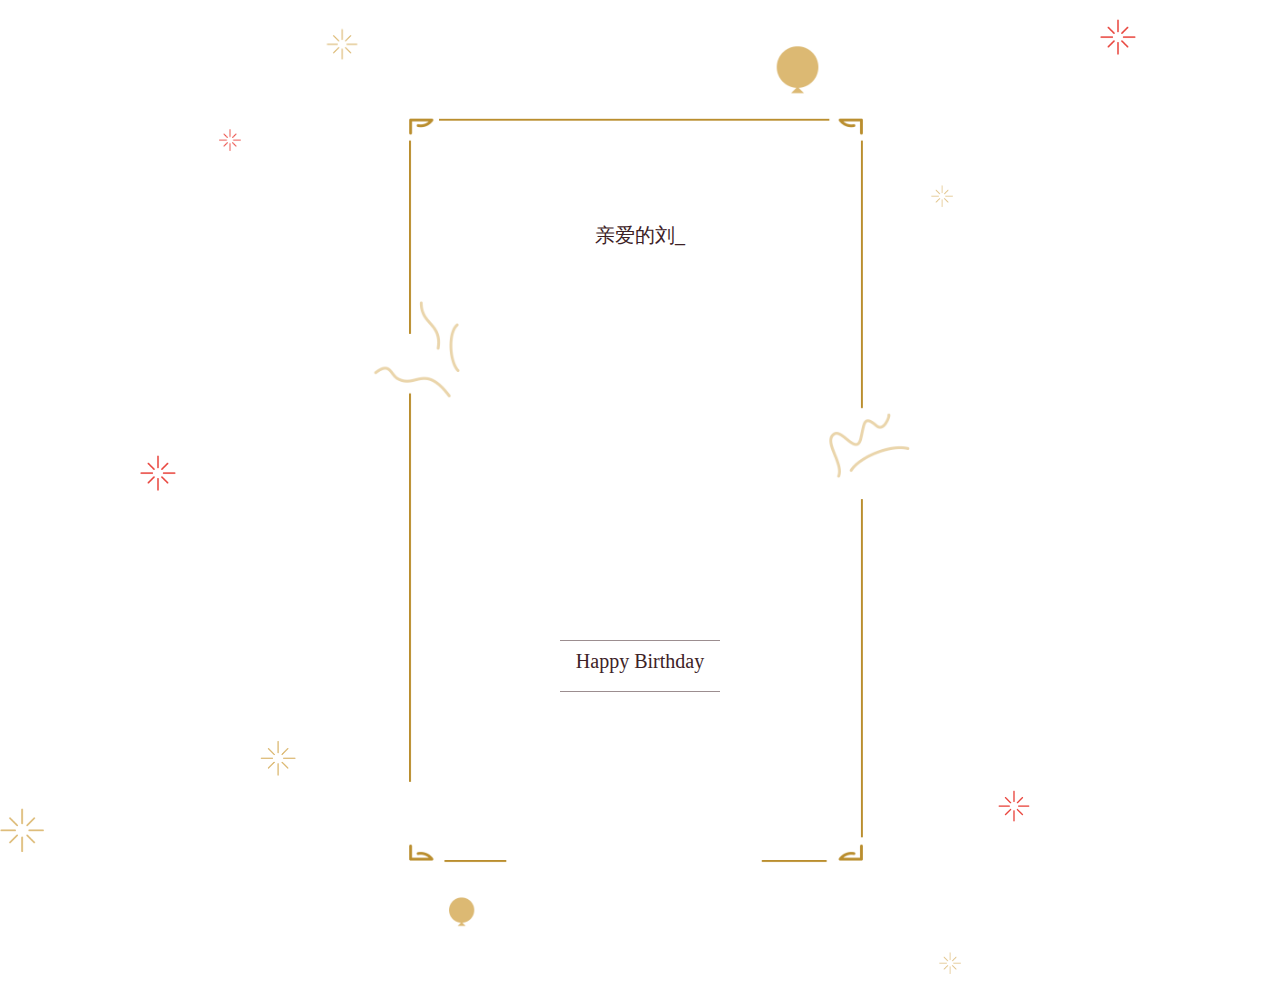
<file: anniversary/index.html>
<!doctype html>
<html>
<head>
<meta charset="utf-8">
<meta name="viewport" content="width=device-width,initial-scale=1,maximum-scale=1,minimum-scale=1,user-scalable=no"/>
<meta content="telephone=no" name="format-detection" />
<meta name="apple-touch-fullscreen" content="yes" />
<meta name="apple-mobile-web-app-capable" content="yes" />
<meta name="apple-mobile-web-app-status-bar-style" content="black" />
<title> 刘丹生日快乐 </title>
<link href="css/card.css" type="text/css" rel="stylesheet">
</head>

<body>
<div class="cantainer">
    <div class="line1"></div>
    <div class="line2"></div>
    <div class="line3"></div>
    <div class="line4"></div>
    <div class="line5"></div>
    <div class="line6"></div>
    <div class="line7"></div>
    <div class="line8"></div>

    <div class="topic">
        Happy Birthday
    </div>
</div>

<div class="footer">
    <div class="cake">
        &nbsp;
    </div>
    <div class="icon_fire" id="playFire">
        &nbsp;
    </div>
    &nbsp;
</div>

<!-- <video id="bgaudio" loop>
    <source src="mp3/movie.mp4" type="video/mp4" />
</video> -->

<script type="text/javascript" src="script/zepto.js"></script>
<script type="text/javascript">
var postArr=[
    {
        "posX":274,
        "posY":10,
        "color":"r",
        "scale":.8,
        "opacity":1
    },
    {
        "posX":80,
        "posY":14,
        "color":"y",
        "scale":.7,
        "opacity":1
    },
    {
        "posX":52,
        "posY":75,
        "color":"r",
        "scale":.5,
        "opacity":1
    },
    {
        "posX":230,
        "posY":110,
        "color":"y",
        "scale":.5,
        "opacity":1
    },
    {
        "posX":34,
        "posY":285,
        "color":"r",
        "scale":.8,
        "opacity":1
    },
    {
        "posX":64,
        "posY":465,
        "color":"y",
        "scale":.8,
        "opacity":1
    },
    {
        "posX":248,
        "posY":495,
        "color":"r",
        "scale":.7,
        "opacity":1
    },
    {
        "posX":0,
        "posY":510,
        "color":"y",
        "scale":1,
        "opacity":1
    },
    {
        "posX":232,
        "posY":594,
        "color":"y",
        "scale":.5,
        "opacity":1
    }
]


var urlQuery=function(name){
    var href = location.search;
    href = href.replace(/#[^&]*$/,'');
    var _index = href.indexOf(name+"=");
    if(_index != -1){
        var a = href.substr(_index),b = new Array();
        if(a.indexOf("&") == -1){
            b = a.split("=");
        }
        else{
            b = a.substr(0,a.indexOf("&")).split("=");
        }

        var str="";
        $.each(b, function (i,n) {
            if (i>0) {
                if(n=="") {
                    str=str+"=";
                } else {
                    str=str+n
                }
            };
        })
        return decodeURIComponent(str);
    }
    else{
        return "";
    }
}

window.onload=function () {
var bodyDom=$('body');
    var startDom=[];
    var screenW=$(window).width();
    var screenH=$(window).height();
    var scrollTop=0;
    var scrollStep=0;

    if (screenW<375) {
        scrollStep=30;
    } else if (screenW<414) {
        scrollStep=38;
    } else if (screenW<480) {
        scrollStep=44;
    } else {
        scrollStep=50;
    };

    // star
    $.each(postArr, function (i,n) {
        var newX=parseInt(n.posX/320*screenW);
        var newY=parseInt(n.posY/568*screenH);

        startDom[i]=$('<span>&nbsp;</span>')
        startDom[i].addClass('start start_'+n.color).css({'left':newX+'px','top':newY+'px','opacity':n.opacity, '-webkit-transform':'scale('+n.scale+','+n.scale+')'});
        bodyDom.append(startDom[i]);

        var flag=Math.random()>=.5?1:0;
        var delayTime=parseInt(Math.random()*2000);
        if (delayTime<400) {
            delayTime=400;
        } else if (delayTime>700) {
            delayTime=700;
        };
        var minScale=n.scale*100-20;
        var maxScale=n.scale*100+20>100?100:n.scale*100+20;

        if (flag) {
            startDom[i].css({'-webkit-animation':'startF'+maxScale+'T'+minScale+' '+delayTime+'ms '+delayTime+'ms infinite ease-in-out'});
        } else {
            startDom[i].css({'-webkit-animation':'startF'+minScale+'T'+maxScale+' '+delayTime+'ms '+delayTime+'ms infinite ease-in-out'});
        };
    })

    //input msg
    var enterTextDelay=200;
    var enterText=function (str, objName, callback) {
        var htmlCode=$('.'+objName).html();
        htmlCode=htmlCode.replace("_","");
        var curPos=htmlCode==""?0:htmlCode.length;
        var curStr=str.substr(curPos,1);
        if (htmlCode.length+1 == str.length) {
            $('.'+objName).html(htmlCode+curStr);
            callback && callback();

            scrollTop=scrollTop+scrollStep;
            $(window).scrollTop(scrollTop);

        } else {
            $('.'+objName).html(htmlCode+curStr+"_");
            setTimeout(function () {
                enterText(str, objName, callback);
                
            }, enterTextDelay);
        };
    }

    var userInfo=[{"token":"e31f5c474861c213ef70b3b8acabf576","name":"刘丹","startDate":"1982-05-27"}];

    var autoEnterArr=[];
    //生日快乐！谢谢你这么多年伴我一起度过快乐的日子。谢谢你给了我一个聪明可爱的儿子。谢谢你为咱们大家和小家所付出的一切。我永远爱你和我们的儿子
    var msgArr=["亲爱的同学：","此刻迎来口袋购物周年纪念日，","祝你生日快乐！","谢谢你这么多年伴我一起度过快乐的日子","谢谢你给了我一个聪明可爱的儿子","谢谢你为我们家所付出的一切","我永远爱你和我们的儿子！","卢勇福祝刘丹生日快乐！！！"];
    var getDay=function (diffTime) {
        var day=parseInt(diffTime/24/60/60/1000);
        return day;
    }
    var getHour=function (diffTime) {
        var hour=parseInt(diffTime%(24*60*60*1000)/60/60/1000);
        return hour;
    }    
    var getMinite=function (diffTime) {
        var minite=parseInt(diffTime%(24*60*60*1000)%(60*60*1000)/1000/60);
        return minite;
    }
    var companyStart=new Date("2011-05-19");
    var companyCurDate=new Date();
    var comDiffTime=companyCurDate-companyStart;
    var comDayString=getDay(comDiffTime)!=0?getDay(comDiffTime)+"天":"";
    var comHourString=getHour(comDiffTime)!=0?getHour(comDiffTime)+"小时":"";
    var comMiniteString=getMinite(comDiffTime)!=0?getMinite(comDiffTime)+"分":"";

    msgArr[1]="此刻公司已走过"+comDayString+comHourString+comMiniteString+"，";

    var getCurUser=function () {
        var tempToken='e31f5c474861c213ef70b3b8acabf576';
        $.each(userInfo, function (i,n) {
            if (n.token == tempToken) {
                var inTime=n.startDate.split("-");
                inTime[1]=inTime[1].length<2?"0"+inTime[1]:inTime[1];
                inTime[2]=inTime[2].length<2?"0"+inTime[2]:inTime[2];
                var inTimeString=inTime.join("-");

                var startDate=new Date(inTimeString);
                var endDate=new Date();
                //alert(startDate.valueOf())
                //alert(endDate.valueOf())
                var diffTime=endDate-startDate;
                var dayString=getDay(diffTime)!=0?getDay(diffTime)+"天":"";
                var hourString=getHour(diffTime)!=0?getHour(diffTime)+"小时":"";
                var miniteString=getMinite(diffTime)!=0?getMinite(diffTime)+"分":"";
                msgArr[0]="亲爱的"+n.name+"同学：";
                msgArr[1]="此刻是你出生的第"+dayString+"，";
            };
        })
    }
    getCurUser();

    var queue=function () {
        autoEnterArr.shift();
        autoEnterArr[0] && autoEnterArr[0]();
    }

    $.each(msgArr, function (i,n) {
        var tempClass='line'+(i+1);
        autoEnterArr.push(function () {
            enterText(n, tempClass, queue);
        })
    })

    //fire
    var FireLimt=4;
    var FireMaxWidth=parseInt($('#playFire').css('background-size').split(" ")[0].replace('px',''));
    var FireStep=parseInt(FireMaxWidth/FireLimt);    
    var FireSpeed=80;

    autoEnterArr.push(function () {
        $('.footer').css({'display':'block'})
        $('.cake').addClass('inFooter').css({'width':'100%','height':'100%','margin-left':'-50%','margin-top':'-50%'});

        setTimeout(function () {
            $('#playFire').css({'display':'block'});
            setInterval(function () {
                var tempX=parseInt($('#playFire').css('background-position').split(" ")[0].replace('px',''));
                tempX=tempX-FireStep;
                if (Math.abs(tempX) >= FireMaxWidth) {
                    tempX=0;
                };
                $('#playFire').css({'background-position':tempX+'px 0'});
            }, FireSpeed)
        }, 800)
    })
    autoEnterArr[0]();

}
//$(function () {

//})
</script>


</body>
</html>
</file>
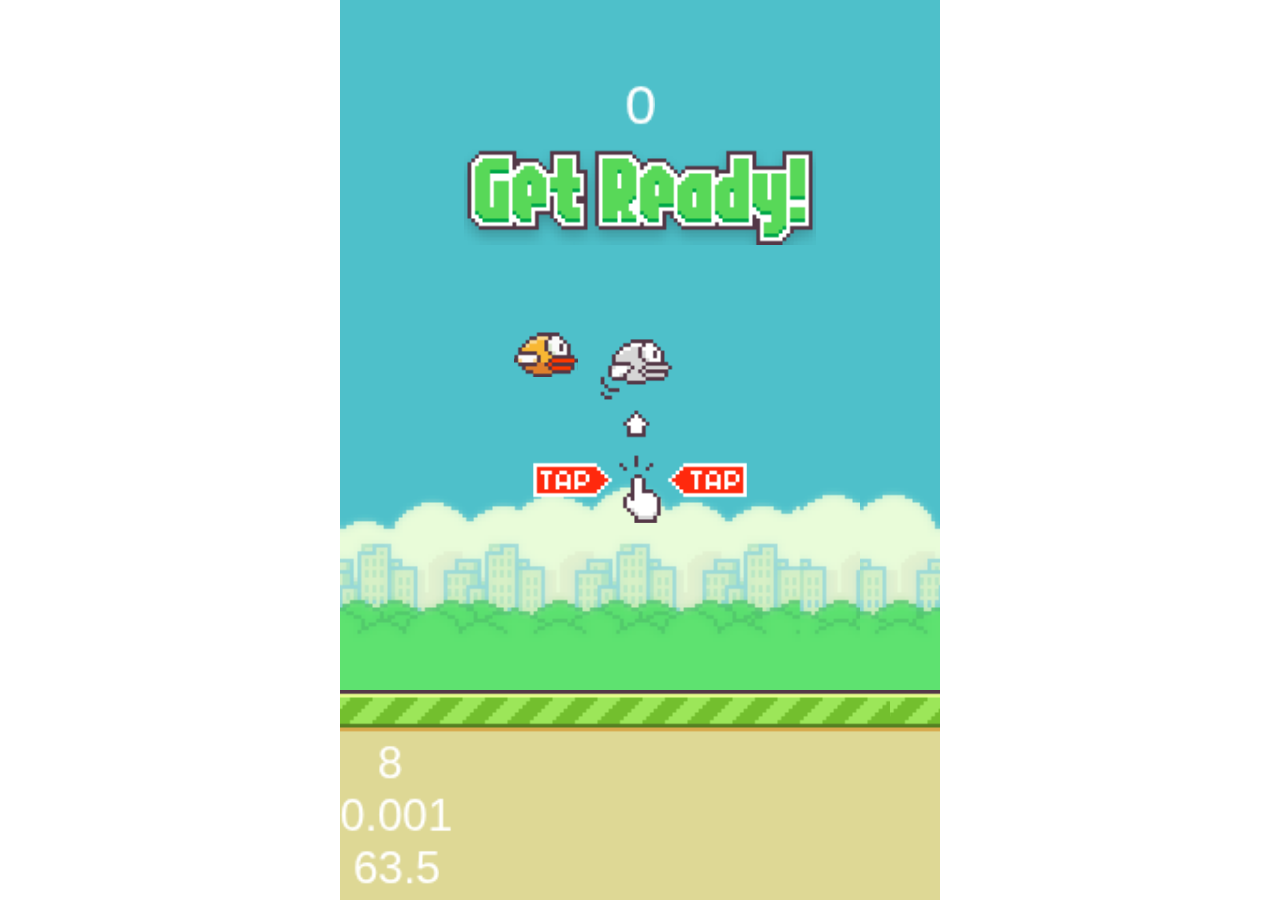
<file: h5flappybird/index.html>
<!DOCTYPE HTML>
<html>
<head>
    <title>Cocos2d-html5 Show Case - MoonWarriors</title>
    <meta name="viewport" content="user-scalable=no"/>
    <meta charset="utf-8"/>
    <meta name="author" content="WAYNELU"/>
</head>
<body >
<canvas id="gameCanvas"></canvas>
<script src="cocos2d.js"></script>
</body>
</html>
</file>
<file: anniversary/css/card.css>
html {
	max-width:540px; margin:auto;
}
body {
    margin:0; padding:0; text-align:center; background: url(img/bg_card.png) no-repeat 0 -20px; background-size: 100%; min-height: 473px;
}

div.footer {
	margin:auto; position: relative; margin-top:50px;
}
div.cake {
	background: url(img/footer_topic.jpg) no-repeat center; overflow: hidden; border-radius: 147px; position: absolute;
	left:50%; top:50%; 
}
/* iphone 5 320 */
div.cantainer {
	margin-top: 124px;
}
	div.cantainer div {
		font-size: 15px; line-height: 30px; color: #3d2226; text-align: center; height:30px;
	}
div.footer {
	width: 125px; height:125px; display: none;
}
div.cake {
	width: 20%; height:20%; background-size: 125px 125px; margin-left:-10%; margin-top:-10%;
}
	div.footer .icon_fire {
		background: url(img/icon_fire.png) no-repeat; display: none;
	}
	.cantainer .topic {
		border-top:1px solid #9c8e90; border-bottom:1px solid #9c8e90; width: 160px; margin:auto; line-height: 28px; margin-top:10px;
	}
	div.footer .icon_fire {
		position: absolute; right:5px; top:-44px; width: 32px; height: 51px; background-size:128px 100%; background-position: 0 0;
	}

/* single start */
.start_r {
	position:absolute; background: url(img/icon_start2.png) no-repeat; display: block; width:36px; height:36px; background-size: 100%;
}
.start_y {
	position:absolute; background: url(img/icon_start1.png) no-repeat; display: block; width:36px; height:36px; background-size: 100%;
}
.inFooter {
	-webkit-animation:inTopic 500ms 1 ease-in-out;
}


/* android 360 */
@media screen and (min-width:360px){
	body {
	    min-height: 532px;
	}
	div.cantainer {
		margin-top: 140px;
	}
	div.footer {
		width: 141px; height:141px; 
	}
	div.footer .icon_fire {
		right:8px; top:-43px; width: 32px; height: 51px; background-size:128px 100%;
	}
	div.cake {
		width: 20%; height:20%; background-size: 141px 141px; margin-left:-10%; margin-top:-10%;
	}	
}
/* iphone 6 375 */
@media screen and (min-width:375px){
	body {
	    min-height: 554px;
	}
	div.cantainer {
		margin-top: 146px;
	}
	div.cantainer div {
		font-size: 17px; line-height: 38px; color: #3d2226; text-align: center; height:38px;
	}
	div.footer {
		width: 147px; height:147px;
	}
	div.cake {
		width: 20%; height:20%; background-size: 147px 147px; margin-left:-10%; margin-top:-10%;
	}	
	.start_r {
		width:40px; height:40px;
	}
	.start_y {
		width:40px; height:40px;
	}
	.cantainer .topic {
		line-height: 40px;
	}
	div.footer .icon_fire {
		right:8px; top:-35px; width: 32px; height: 51px; background-size:128px 100%;
	}
}	
/* android 384 */
@media screen and (min-width:384px){
	body {
	    min-height: 567px;
	}
	div.cantainer {
		margin-top: 149px;
	}
	div.footer {
		width: 150px; height:150px;
	}
	div.footer .icon_fire {
		right:8px; top:-42px; width: 32px; height: 51px; background-size:128px 100%;
	}
	div.cake {
		width: 20%; height:20%; background-size: 150px 150px; margin-left:-10%; margin-top:-10%;
	}
}
/* android 400 */
@media screen and (min-width:400px){
	body {
	    min-height: 590px;
	}
	div.cantainer {
		margin-top: 156px;
	}
	div.footer {
		width: 157px; height:157px;
	}
	div.footer .icon_fire {
		right:12px; top:-42px; width: 32px; height: 51px; background-size:128px 100%;
	}
	div.cake {
		width: 20%; height:20%; background-size: 157px 157px; margin-left:-10%; margin-top:-10%;
	}
}
/* iphone 6 plus 414 */
@media screen and (min-width:414px){
	body {
	    min-height: 602px;
	}
	div.cantainer {
		margin-top: 170px;
	}
		div.cantainer div {
			font-size: 18px; line-height: 40px; height:40px;
		}
	div.footer {
		width: 162px; height:162px;
	}
	.start_r {
		width:44px; height:44px;
	}
	.start_y {
		width:44px; height:44px;
	}	
	div.footer .icon_fire {
		right:12px; top:-41px; width: 32px; height: 51px; background-size:128px 100%;
	}
	div.cake {
		width: 20%; height:20%; background-size: 162px 162px; margin-left:-10%; margin-top:-10%;
	}
}
/* android 424 */
@media screen and (min-width:424px){
	body {
	    min-height: 626px;
	}
	div.cantainer {
		margin-top: 165px;
	}
	div.footer {
		width: 166px; height:166px;
	}
	div.footer .icon_fire {
		right:12px; top:-40px; width: 32px; height: 51px; background-size:128px 100%;
	}
	div.cake {
		width: 20%; height:20%; background-size: 166px 166px; margin-left:-10%; margin-top:-10%;
	}
}
/* android 480 */
@media screen and (min-width:480px){
	body {
	    min-height: 708px;
	}
	div.cantainer {
		margin-top: 187px;
	}
	div.cantainer div {
		font-size: 20px; line-height: 44px; color: #3d2226; text-align: center; height:44px;
	}
	div.footer {
		width: 188px; height:188px; margin-top:80px;
	}
	div.footer .icon_fire {
		right:7px; top:-69px; width: 50px; height: 80px; background-size:200px 100%;
	}
	.cantainer .topic {
		margin-top:30px;
	}
	div.cake {
		width: 20%; height:20%; background-size: 188px 188px; margin-left:-10%; margin-top:-10%;
	}
}
/* android 540 */
@media screen and (min-width:540px){
	body {
	    min-height: 797px;
	}
	div.cantainer div {
		font-size: 20px; line-height: 50px; color: #3d2226; text-align: center; height:50px;
	}	
	div.cantainer {
		margin-top: 210px;
	}
	div.footer {
		width: 212px; height:212px; margin-top:80px;
	}
	div.footer .icon_fire {
		right:10px; top:-66px; width: 50px; height: 80px; background-size:200px 100%;
	}
	.cantainer .topic {
		margin-top:30px;
	}
	div.cake {
		width: 20%; height:20%; background-size: 212px 212px; margin-left:-10%; margin-top:-10%;
	}
}



@-webkit-keyframes startF30T70 {  
   0%{  
      opacity:1;
      -webkit-transform:scale(.5, .5);
   }
   25% {
	  opacity:.4;
	  -webkit-transform:scale(.7, .7);
   }
   50% {
	  opacity:.7;
	  -webkit-transform:scale(.5, .5);
   }
   75% {
	  opacity:1;
	  -webkit-transform:scale(.3, .3);
   }  
   100%{  
      opacity:.7;
  	  -webkit-transform:scale(.5, .5);
   }  
 }
 @-webkit-keyframes startF70T30 {  
   0%{  
      opacity:1;
      -webkit-transform:scale(.5, .5);
   }
   25% {
	  opacity:.4;
	  -webkit-transform:scale(.3, .3);
   }
   50% {
	  opacity:.7;
	  -webkit-transform:scale(.5, .5);
   }
   75% {
	  opacity:1;
	  -webkit-transform:scale(.7, .7);
   }  
   100%{  
      opacity:.7;
  	  -webkit-transform:scale(.5, .5);
   }  
 }

 @-webkit-keyframes startF50T90 {  
   0%{  
      opacity:1;
      -webkit-transform:scale(.7, .7);
   }
   25% {
	  opacity:.4;
	  -webkit-transform:scale(.5, .5);
   }
   50% {
	  opacity:.7;
	  -webkit-transform:scale(.7, .7);
   }
   75% {
	  opacity:1;
	  -webkit-transform:scale(.9, .9);
   }  
   100%{  
      opacity:.7;
  	  -webkit-transform:scale(.7, .7);
   }  
 }
 @-webkit-keyframes startF90T50 {  
   0%{  
      opacity:1;
      -webkit-transform:scale(.7, .7);
   }
   25% {
	  opacity:.4;
	  -webkit-transform:scale(.9, .9);
   }
   50% {
	  opacity:.7;
	  -webkit-transform:scale(.7, .7);
   }
   75% {
	  opacity:1;
	  -webkit-transform:scale(.5, .5);
   }  
   100%{  
      opacity:.7;
  	  -webkit-transform:scale(.5, .5);
   }  
 }

 @-webkit-keyframes startF60T100 {  
   0%{  
      opacity:1;
      -webkit-transform:scale(.8, .8);
   }
   25% {
	  opacity:.4;
	  -webkit-transform:scale(.6, .6);
   }
   50% {
	  opacity:.7;
	  -webkit-transform:scale(.8, .8);
   }
   75% {
	  opacity:1;
	  -webkit-transform:scale(1, 1);
   }  
   100%{  
      opacity:.7;
  	  -webkit-transform:scale(.8, .8);
   }  
 }
 @-webkit-keyframes startF100T60 {  
   0%{  
      opacity:1;
      -webkit-transform:scale(.8, .8);
   }
   25% {
	  opacity:.4;
	  -webkit-transform:scale(1, 1);
   }
   50% {
	  opacity:.7;
	  -webkit-transform:scale(.8, .8);
   }
   75% {
	  opacity:1;
	  -webkit-transform:scale(.6, .6);
   }  
   100%{  
      opacity:.7;
  	  -webkit-transform:scale(.8, .8);
   }  
 }

@-webkit-keyframes startF100T80 {  
   0%{  
      opacity:1;
      -webkit-transform:scale(1, 1);
   }
   50% {
	  opacity:.4;
	  -webkit-transform:scale(.7, .7);
   }
   100% {
	  opacity:1;
	  -webkit-transform:scale(1, 1);
   }
 }
 @-webkit-keyframes startF80T100 {  
   0%{  
      opacity:1;
      -webkit-transform:scale(1, 1);
   }
   50% {
	  opacity:.4;
	  -webkit-transform:scale(.7, .7);
   }
   100% {
	  opacity:1;
	  -webkit-transform:scale(1, 1);
   }
 }

@-webkit-keyframes inTopic {  
   0%{  
    	width: 20%; height:20%; margin-left:-10%; margin-top:-10%;
   }
   100% {
		width: 100%; height:100%; margin-left:-50%; margin-top:-50%;
   }
 }
</file>
